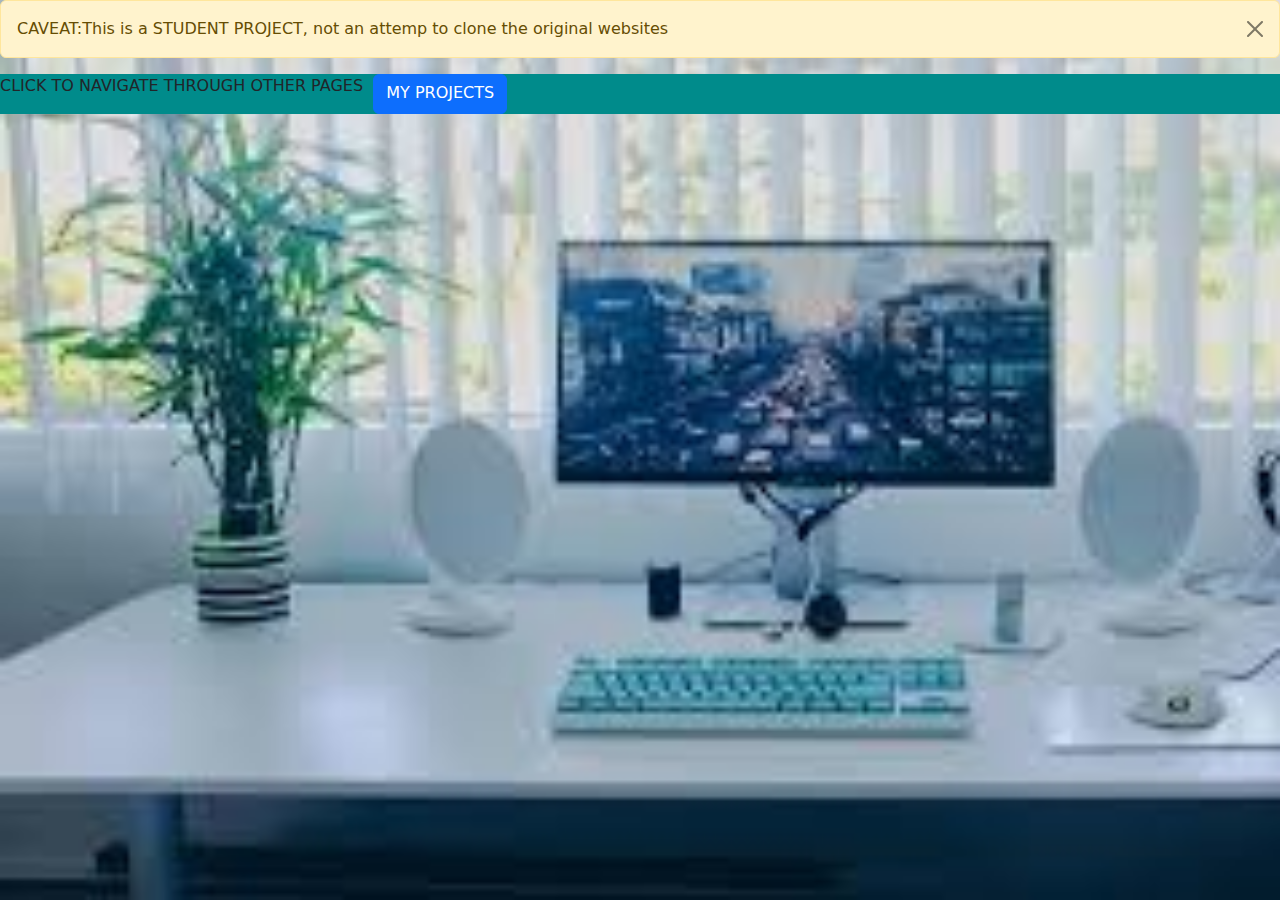
<file: index.html>
<!DOCTYPE html>
<html lang="en">

  <head>
  <meta charset="UTF-8">
  <meta http-equiv="X-UA-Compatible" content="IE=edge">
  <meta name="viewport" content="width=device-width, initial-scale=1.0">
  <title>Document</title>
  <link rel="preconnect" href="https://fonts.googleapis.com">
  <link rel="preconnect" href="https://fonts.gstatic.com" crossorigin>
  <link href="https://fonts.googleapis.com/css2?family=Namdhinggo:wght@400;500;600;700;800&display=swap" rel="stylesheet">
  <link rel="stylesheet" href="https://cdn.jsdelivr.net/npm/bootstrap@5.3.3/dist/css/bootstrap.min.css">

  <style>
    body {
      background-image: url("images.jpeg");
      background-repeat: no-repeat;
      background-attachment: fixed;
      background-size: cover;
      z-index: -1;
    }
    h1{
      font-size: 50px;
      font-weight: 600;
      font-family: "Namdhinggo",serif;
      display: flex;
      justify-content: center;
    }
    a{
      text-decoration: none;
    }
  </style>
  </head>

  <body>

    <div class="topheader">
      <div class="alert alert-warning alert-dismissible">
          CAVEAT:This is a STUDENT PROJECT, not an attemp to clone the original websites
          <button class="btn-close" data-bs-dismiss="alert" aria-label="&times;"></button>
      </div> 
      <div class="mynavigation">
          <div style="background-color: darkcyan;" class="d-flex justify-content center">
              <p>CLICK TO NAVIGATE THROUGH OTHER PAGES &nbsp;</p>
              <a class="btn btn-primary" data-bs-toggle="offcanvas" href="#offcanvasExample" role="button" aria-controls="offcanvasExample">
                  MY PROJECTS
              </a> 
          </div>
          <div class="offcanvas offcanvas-start" tabindex="-1" id="offcanvasExample" aria-labelledby="offcanvasExampleLabel" style="background-color: rgba(0, 0, 0, 0.459);">
              <div class="offcanvas-header" style="background-color: rgb(251, 255, 0);">
                  THESE ARE MY PROJECTS
              <button type="button" class="btn-close" data-bs-dismiss="offcanvas" aria-label="Close"></button>
              </div>
              <div>
                  <div style="background-color: rgba(255, 255, 0, 0.877);">
                      <h5><a href="mockplus.html">PROJECT1</a></h5>
                      <hr>
                  </div>
                  <div style="background-color: rgb(255, 255, 0);">
                      <h5><a href="cloudflare.html">PROJECT2</a></h5>
                      <hr>
                  </div>
                  <div style="background-color: rgb(255, 255, 0)">
                      <h5><a href="whogohost.html">PROJECT3</a></h5>
                      <hr>
                  </div>
                  <div style="background-color: rgb(255, 255, 0);">
                      <h5><a href="iconfinder.html">PROJECT4</a></h5>
                      <hr>
                  </div>
                  <div style="background-color: rgb(255, 255, 0);">
                      <h5><a href="udacity.html">PROJECT5</a></h5>
                      <hr>
                  </div>
                  <div style="background-color: rgb(255, 255, 0);">
                      <h5><a href="10web.io.html">PROJECT6</a></h5>
                      <hr>
                  </div>
                  <div style="background-color: rgb(255, 255, 0);">
                      <h5><a href="crushingit.html">PROJECT7</a></h5>
                      <hr>
                  </div>
                  <div style="background-color: rgb(255, 255, 0);">
                      <h5><a href="nikkihillapotechy.html">PROJECT8</a></h5>
                      <hr>
                  </div>
              </div>
          </div>
      </div>
  </div>
    <script src="https://cdn.jsdelivr.net/npm/bootstrap@5.3.3/dist/js/bootstrap.bundle.min.js"></script>
  </body>

</html>
</file>
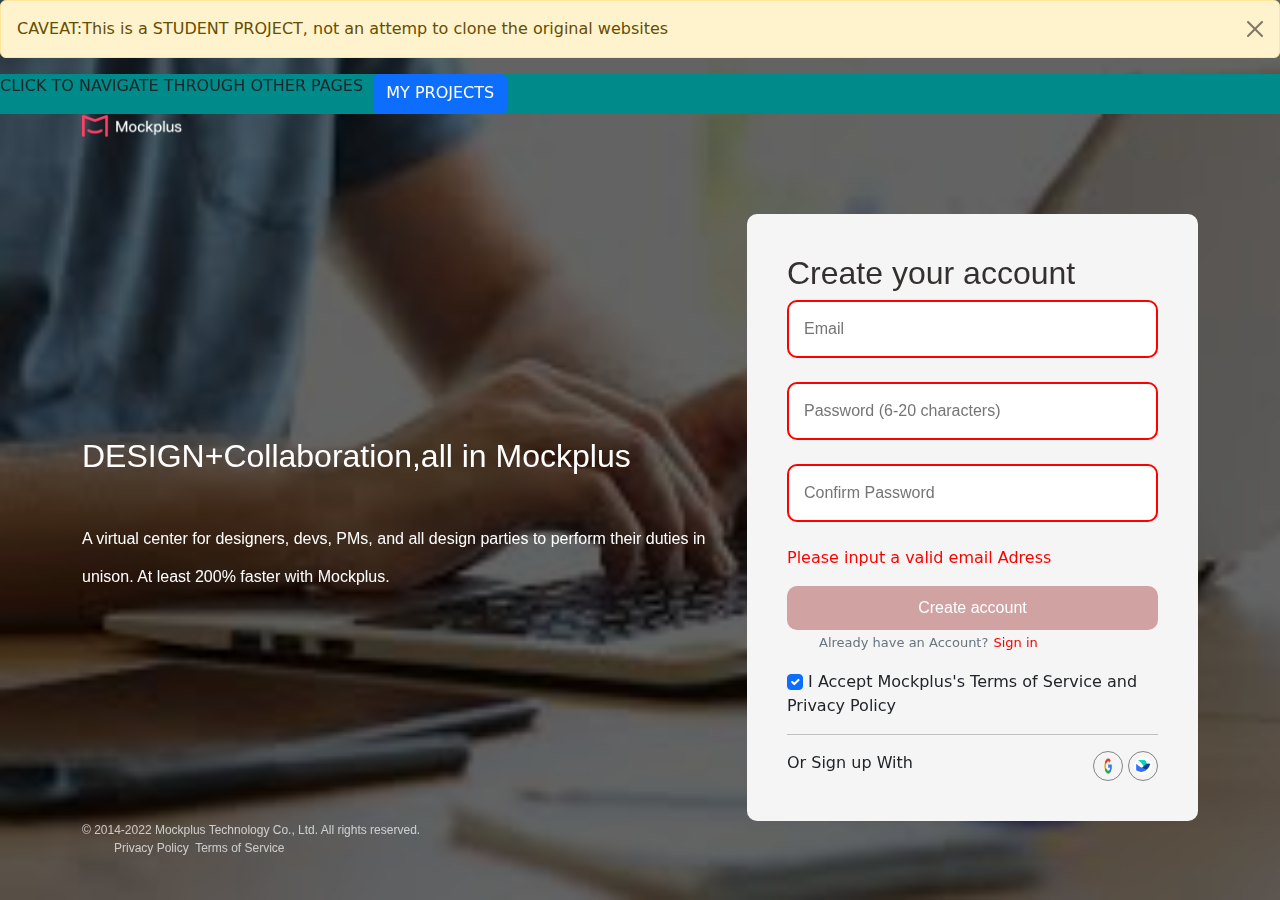
<file: mockplus.html>
<!DOCTYPE html>
<html lang="en">

    <head>
        <meta charset="UTF-8">
        <meta http-equiv="X-UA-Compatible" content="IE=edge">
        <meta name="viewport" content="width=device-width, initial-scale=1.0">
        <title>Document</title>
        <link rel="stylesheet" href="mockplus.css">
        <link rel="stylesheet" href="https://cdn.jsdelivr.net/npm/bootstrap@5.3.3/dist/css/bootstrap.min.css">
        <link rel="stylesheet" href="https://cdn.jsdelivr.net/npm/bootstrap-icons@1.11.3/font/bootstrap-icons.min.css">
    </head>

    <body class="body">
        <div class="back"></div>

        <main class="name">
            
            <div class="topheader">
                <div class="alert alert-warning alert-dismissible">
                    CAVEAT:This is a STUDENT PROJECT, not an attemp to clone the original websites
                    <button class="btn-close" data-bs-dismiss="alert" aria-label="&times;"></button>
                </div> 
                <div class="mynavigation">
                    <div style="background-color: darkcyan;" class="d-flex justify-content center">
                        <p>CLICK TO NAVIGATE THROUGH OTHER PAGES &nbsp;</p>
                        <a class="btn btn-primary" data-bs-toggle="offcanvas" href="#offcanvasExample" role="button" aria-controls="offcanvasExample">
                            MY PROJECTS
                        </a> 
                    </div>
                    <div class="offcanvas offcanvas-start" tabindex="-1" id="offcanvasExample" aria-labelledby="offcanvasExampleLabel" style="background-color: rgba(0, 0, 0, 0.459);">
                        <div class="offcanvas-header" style="background-color: rgb(251, 255, 0);">
                            THESE ARE MY PROJECTS
                        <button type="button" class="btn-close" data-bs-dismiss="offcanvas" aria-label="Close"></button>
                        </div>
                        <div>
                            <div style="background-color: #ffffff;">
                                <h5><a href="mockplus.html">PROJECT1</a></h5>
                                <hr>
                            </div>
                            <div style="background-color: rgb(255, 255, 0);">
                                <h5><a href="cloudflare.html">PROJECT2</a></h5>
                                <hr>
                            </div>
                            <div style="background-color: rgb(255, 255, 0)">
                                <h5><a href="whogohost.html">PROJECT3</a></h5>
                                <hr>
                            </div>
                            <div style="background-color: rgb(255, 255, 0);">
                                <h5><a href="iconfinder.html">PROJECT4</a></h5>
                                <hr>
                            </div>
                            <div style="background-color: rgb(255, 255, 0);">
                                <h5><a href="udacity.html">PROJECT5</a></h5>
                                <hr>
                            </div>
                            <div style="background-color: rgb(255, 255, 0);">
                                <h5><a href="10web.io.html">PROJECT6</a></h5>
                                <hr>
                            </div>
                            <div style="background-color: rgb(255, 255, 0);">
                                <h5><a href="crushingit.html">PROJECT7</a></h5>
                                <hr>
                            </div>
                            <div style="background-color: rgb(255, 255, 0);">
                                <h5><a href="nikkihillapotechy.html">PROJECT8</a></h5>
                                <hr>
                            </div>
                        </div>
                    </div>
                </div>
            </div>
            <div>
                <div class="container">
                    <div class="log">
                        <img src="mockplus image.png" class="img">
                    </div>
                </div>
                <div class="container">
                    <div class="row">
                        <div class="txt col-sm-7">
                            <h2>
                                <span class="zah">DESIGN+Collaboration,all in Mockplus</span>
                                <span class="zeem"> <br><br>A virtual center for designers, devs, PMs, and 
                                    all design parties to perform their duties in unison. 
                                    At least 200% faster with Mockplus.
                                </span>
                            </h2>
                        </div>
                        <div class="col-sm-5">
                            <form class="fom">
                                <h1 class="fai" style="font-weight: 700px; font-size: 32px;">Create your account</h1>
                                <input class="put  opt" type="email" placeholder="Email"> <br><br>
                                <input class="put  opt" type="password" placeholder="Password (6-20 characters)"> <br><br>
                                <input class="put  opt" type="password" placeholder="Confirm Password"> <br><br>
                                <p id="txt">Please input a valid email Adress</p>
                                <button class="cra " type="button">Create account</button>

                                <ul>
                                    <li>
                                        <a href="#" disabled class="olk">Already have an Account?</a>
                                        <a href="#" class="kil">Sign in</a>
                                    </li>
                                </ul>
                                <input class="form-check-input" type="checkbox" value="" id="flexCheckChecked" checked>
                                <span>I Accept Mockplus's</span>
                                <span class="dpo">Terms of Service</span>
                                <span>and</span>
                                <span class="dpo">Privacy Policy</span>
                                <hr>
                                <div class="foot">
                                    <span>Or Sign up With</span>
                                    <div>
                                        <img src="google4mockplus.jpeg" class="fot" >
                                        <img src="lark4mockplus.png" class="fot" >
                                    </div>
                                </div>
                            </form>
                        </div>
                        <div class="ter">
                            <span >&copy; 2014-2022 Mockplus Technology Co.,
                                 Ltd. All rights reserved.
                            </span>
                        </div>
                        <div class="ers">
                            <span class="">
                                <ol class="res">
                                    <li class="ser">Privacy Policy</li>
                                    <li class="ser"> &nbsp; Terms of Service</li>
                                </ol>
                            </span>
                        </div>
                    </div>
                </div>
            </div>    
        </main>
        <script src="https://cdn.jsdelivr.net/npm/bootstrap@5.3.3/dist/js/bootstrap.bundle.min.js"></script>
    </body>

</html>
</file>
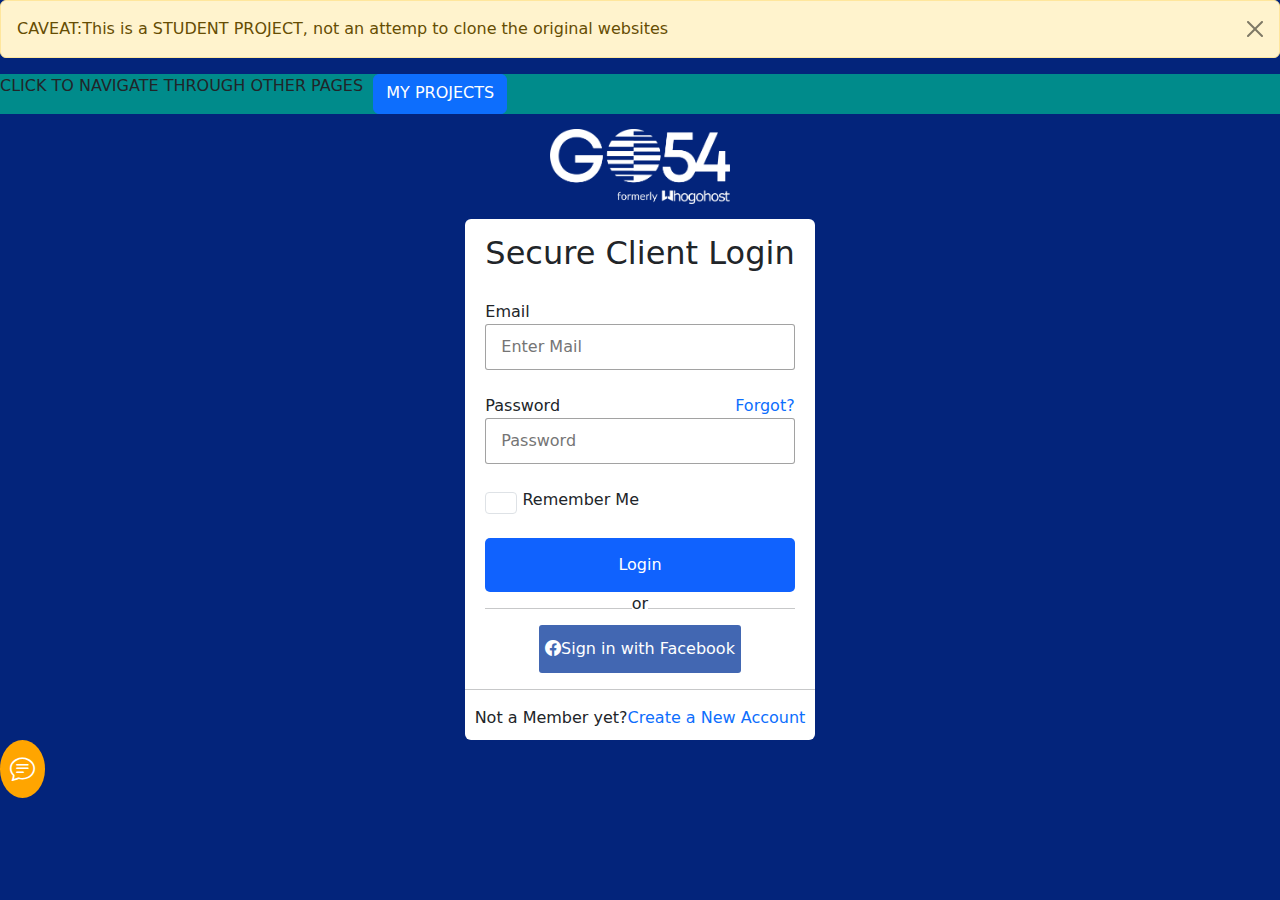
<file: whogohost.html>
<!DOCTYPE html>
<html lang="en">

    <head>
        <meta charset="UTF-8">
        <meta http-equiv="X-UA-Compatible" content="IE=edge">
        <meta name="viewport" content="width=device-width, initial-scale=1.0">
        <title>Document</title>
         <link rel="stylesheet" href="whogohost.css"> 
         <link rel="stylesheet" href="https://cdn.jsdelivr.net/npm/bootstrap@5.3.3/dist/css/bootstrap.min.css">
        <link rel="stylesheet" href="https://cdn.jsdelivr.net/npm/bootstrap-icons@1.11.3/font/bootstrap-icons.min.css">
        <style>
            body{
                background-color:rgb(3, 36, 123);
            }
            h1{
                font-size:32px;
                font-weight: 500px;
                padding-top:15px ;
                padding-bottom: 20px;
                font-family: system-ui,'Segoe UI', Roboto, 'Open Sans', 'Helvetica Neue', sans-serif;
            }
            input{
                width: 100%;
                padding-left: 15px;
                padding-right: 15px;
                padding-top:10px;
                padding-bottom: 10px;
                border: 1px solid rgba(0, 0, 0, 0.363);
                border-radius: 3px;
            }
            input:focus{
                border:none;
                outline: 1px solid rgba(0, 0, 255, 0.548);
            }
            a{
                text-decoration: none;
            }
            button{
                width: 100%;
            }
            hr{
                width:100%;
            }
        </style>
    </head> 
    <body>
        <div class="topheader">
            <div class="alert alert-warning alert-dismissible">
                CAVEAT:This is a STUDENT PROJECT, not an attemp to clone the original websites
                <button class="btn-close" data-bs-dismiss="alert" aria-label="&times;"></button>
            </div> 
            <div class="mynavigation">
                <div style="background-color: darkcyan;" class="d-flex justify-content center">
                    <p>CLICK TO NAVIGATE THROUGH OTHER PAGES &nbsp;</p>
                    <a class="btn btn-primary" data-bs-toggle="offcanvas" href="#offcanvasExample" role="button" aria-controls="offcanvasExample">
                        MY PROJECTS
                    </a> 
                </div>
                <div class="offcanvas offcanvas-start" tabindex="-1" id="offcanvasExample" aria-labelledby="offcanvasExampleLabel" style="background-color: rgba(0, 0, 0, 0.459);">
                    <div class="offcanvas-header" style="background-color: rgb(251, 255, 0);">
                        THESE ARE MY PROJECTS
                    <button type="button" class="btn-close" data-bs-dismiss="offcanvas" aria-label="Close"></button>
                    </div>
                    <div>
                        <div style="background-color: rgba(255, 255, 0, 0.877);">
                            <h5><a href="mockplus.html">PROJECT1</a></h5>
                            <hr>
                        </div>
                        <div style="background-color: rgb(255, 255, 0);">
                            <h5><a href="cloudflare.html">PROJECT2</a></h5>
                            <hr>
                        </div>
                        <div style="background-color: #ffffff;">
                            <h5><a href="whogohost.html">PROJECT3</a></h5>
                            <hr>
                        </div>
                        <div style="background-color: rgb(255, 255, 0);">
                            <h5><a href="iconfinder.html">PROJECT4</a></h5>
                            <hr>
                        </div>
                        <div style="background-color: rgb(255, 255, 0);">
                            <h5><a href="udacity.html">PROJECT5</a></h5>
                            <hr>
                        </div>
                        <div style="background-color: rgb(255, 255, 0);">
                            <h5><a href="10web.io.html">PROJECT6</a></h5>
                            <hr>
                        </div>
                        <div style="background-color: rgb(255, 255, 0);">
                            <h5><a href="crushingit.html">PROJECT7</a></h5>
                            <hr>
                        </div>
                        <div style="background-color: rgb(255, 255, 0);">
                            <h5><a href="nikkihillapotechy.html">PROJECT8</a></h5>
                            <hr>
                        </div>
                    </div>
                </div>
            </div>
        </div>
        <div class="cevi">
            <div>
                <div  class="logodiv">
                    <img src="logo_big_whogohost.png"class="logo">
                </div>
                <div class="vedi">
                    <div  class="devi">
                        <h1>Secure Client Login</h1>
                        <form>
                            <div>
                                <label>Email</label> <br>
                                <input type="email" placeholder="Enter Mail">
                            </div><br>
                            <div class="passline">
                                <label>Password</label>
                                <a href="#">Forgot?</a>
                            </div>
                            <input type="Password"  placeholder="Password"><br>
                            <br>
                            <span>
                                <input class="form-check-input  cbox" type="checkbox" value="" id="flexCheckChecked"  style="width: 3px;">
                                <span>Remember Me</span><br>
                            </span><br>
                            <button class="butlog"><span>Login</span></button>
                            <div class="orfoot">
                                <hr  class="hrsp">
                                <span>or</span>
                                <hr  class="hrsp"><br>
                            </div>
                            <div class="butface">
                            <button class="butfac">
                                <i class="bi bi-facebook  ifac"></i>
                                <span class="fac">Sign in with Facebook</span>
                            </button>
                            </div>
                        </form>
                    </div>
                    <div>
                        <hr>
                    </div>
                    <div class="foot">
                        <span>Not a Member yet?</span>
                        <a href="#">Create a New Account</a>
                    </div>
                </div>
            </div>
        </div> 
        <div class="message">
            <i class="bi bi-chat-text"></i>
        </div> 
        <script src="https://cdn.jsdelivr.net/npm/bootstrap@5.3.3/dist/js/bootstrap.bundle.min.js"></script> 
    </body>
</html>
</file>
<file: mockplus.css>
.back{
    width:100%;
    height:100%;
    position:fixed;
    background-color: rgba(0, 0, 0, 0.61);
   
    z-index: -1;
}
.name{
    z-index: 1;
}
.body{
    background-image: url("images\ \(laptop\).jpeg");
    background-repeat: no-repeat;
    background-attachment: fixed;
    background-size: cover;
    z-index: auto;
}
.log{
    height:100px;
    width:100px;
}
.img{
    width:100%;
}
.txt{
    color: white;
    display: flex;
    justify-content: flex-start;
    align-items: center;
}
.fom{
    background-color: whitesmoke;
    padding: 40px;
    border-radius:10px;
    border:none;
    width:fit-content;
}
.fai{
    font-family: "Helvetica Neue", Helvetica, Arial, "PingFang SC", "Hiragino Sans GB", "Heiti SC", "Microsoft YaHei", "WenQuanYi Micro Hei", sans-serif;
    font-size: 32px;
    color: #353030;
    font-weight: 700px;
}
.zah{
    font-family: "Helvetica Neue", Helvetica, Arial, "PingFang SC", "Hiragino Sans GB", "Heiti SC", "Microsoft YaHei", "WenQuanYi Micro Hei", sans-serif;
    font-size: 32px;
    font-weight: 700px;
}
.zeem{
    font-family: "Helvetica Neue", Helvetica, Arial, "PingFang SC", "Hiragino Sans GB", "Heiti SC", "Microsoft YaHei", "WenQuanYi Micro Hei", sans-serif;
    font-size: 16px;
    font-weight: 400;
}
.put{
    border:2px solid red;
    border-radius: 10px;
    padding: 15px;
    width: 100%;
}
#txt{
    color: red;
}
.opt{
    font-family: Arial;
    font-size: 16px;
    color: #353030;
}
.cra{
    background-color:rgba(175, 87, 87, 0.521);
    width: 100%;
    border: none;
    border-radius: 10px;
    font-family: "Helvetica Neue", Helvetica, Arial, "PingFang SC", "Hiragino Sans GB", "Heiti SC", "Microsoft YaHei", "WenQuanYi Micro Hei", sans-serif;
    font-size:16px;
    font-weight:400;
    color:white;
    padding-top: 10px;
    padding-bottom: 10px;
}
.cra:hover{
    background-color: rgba(182, 114, 114, 0.425);
}
ul{
    list-style-type: none;
}
.olk{
    text-decoration: none;
    color: rgba(99, 111, 124, 0.966);
    font-size: small;
}
.dpo:hover{
    color: red;
    text-decoration: underline;
}
.kil{
    color: red;
    text-decoration: none;
    font-size: small;
}
.kil:hover{
    text-decoration: underline;
}
.foot{
    display: flex;
    justify-content: space-between;
}
.fot{
    width: 30px;
    height: 30px;
    background-color: none;
    border:1px solid rgba(0, 0, 0, 0.459);
    border-radius: 100%;
    padding: 5px;
}
.ter{
    font-family: "Helvetica Neue", Helvetica, Arial, "PingFang SC", "Hiragino Sans GB", "Heiti SC", "Microsoft YaHei", "WenQuanYi Micro Hei", sans-serif;;
    font-size: 12px;
    Color:rgba(255, 255, 255, 0.7);
}
.ter:hover{
    color: white;
}
.ser{
    font-family: "Helvetica Neue", Helvetica, Arial, "PingFang SC", "Hiragino Sans GB", "Heiti SC", "Microsoft YaHei", "WenQuanYi Micro Hei", sans-serif;
    font-size: 12px;
    color:rgba(255, 255, 255, 0.7) ;
    list-style-type: none;
}
.ser:hover{
    color: white;
}
.res{
    display: flex;

}
</file>
<file: whogohost.css>
.cevi{
   display: flex;
   justify-content: center;
   margin-top:15px;
}
.logodiv{
    display: flex;
    justify-content: center;
    width: 50px;
    height: 75px;
    margin: 0% auto;
}

.vedi{
    background-color: white;
    width: 100%;
    border-radius: 6px;
    margin-top: 15px;
    padding-bottom: 10px;
}
.devi{
    background-color: white;
   margin-left:20px;
   margin-right: 20px;
   margin-bottom: 15px;
}
.passline{
    display: flex;
    justify-content: space-between;
}
.butlog{
    background-color:rgb(16, 98, 254);
    color: white;
    border: none;
    border-radius: 5px;
    padding-top: 15px;
    padding-bottom: 15px;
}
.cbox{
    width: 50%;
}
.hrsp{
    width: 48%;
}
.orfoot{
    display: flex;
}
.butfac{
   background-color: rgb(66, 103, 178);
   width:auto;
    display:flex;
    justify-content: center;
    border: none;
    padding-top: 12px;
    padding-bottom: 12px;
    padding-right: 6px;
    padding-left: 6px;
    border-radius: 3px;
}
.butface{
    display:flex;
    justify-content: center;
}
.ifac{
    color:white;
}
.fac{
    color: white;
}
.foot{
    display: flex;
    justify-content: center;
}
 .message{
    display: flex;
    justify-content: flex-end;
    flex-direction: column;
    align-items: flex-end;
    background-color: orange;
    color: white;
    width: fit-content;
    padding: 10px;
    font-size: 25px;
    border-radius:100% ;
 }
</file>
